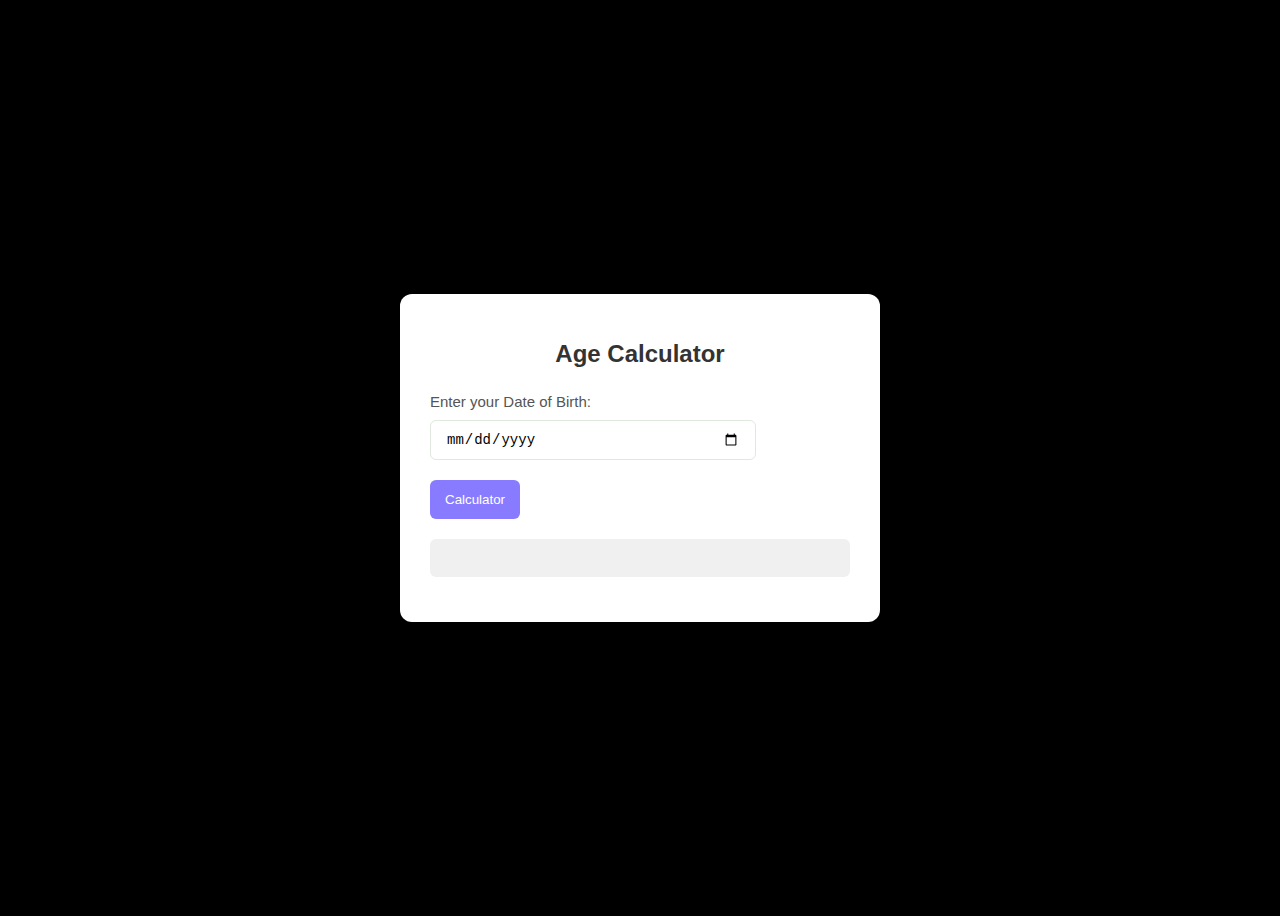
<file: Age Calculator/index.html>
<!DOCTYPE html>
<html lang="en">
<head>
    <meta charset="UTF-8">
    <meta name="viewport" content="width=device-width, initial-scale=1.0">
    <link rel="stylesheet" href="index.css">
    <title>Age Calculator</title>
</head>
<body>
    <div class="container">
        <h1>Age Calculator</h1>
        <div class="input-section">
            <label for="dob">Enter your Date of Birth:</label>
            <input type="date" id="dob">
            <button onclick="CalculatorAge()">Calculator</button>
        </div>
        <div class="output-section">
            <p id="output"></p>
        </div>
    </div>
    <script src="index.js"></script>
</body>
</html>
</file>
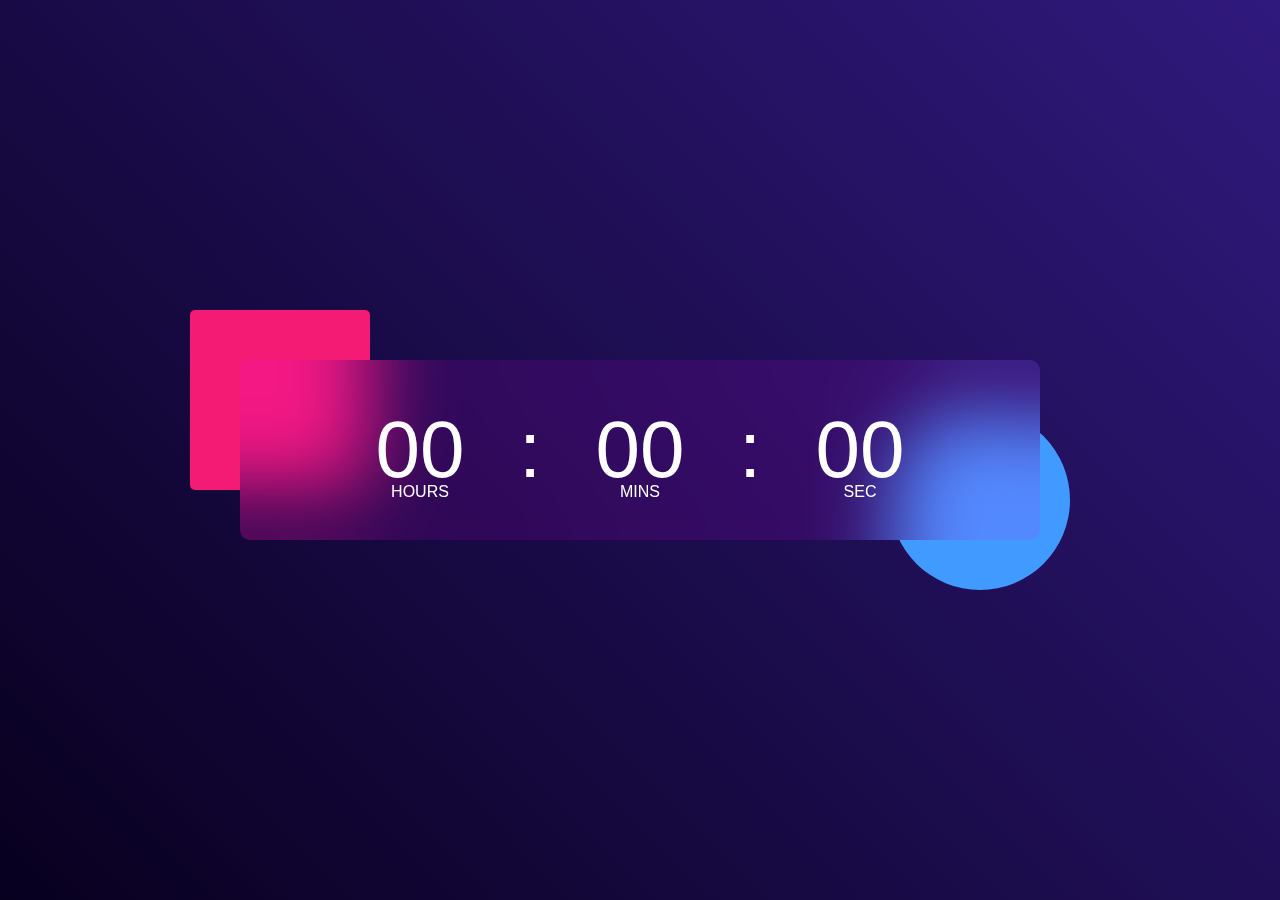
<file: Digital Clock/index.html>
<!DOCTYPE html>
<html lang="en">
<head>
    <meta charset="UTF-8">
    <meta name="viewport" content="width=device-width, initial-scale=1.0">
    <title>Digital Clock</title>
    <link rel="stylesheet" href="index.css">
</head>
<body>
<div class="hero">
    <div class="container">
        <div class="clock">
            <span id="hrs">00</span>
            <span>:</span>
            <span id="min">00</span>
            <span>:</span>
            <span id="sec">00</span>
        </div>
    </div>
</div>
<script src="index.js"></script>

</body>
</html>
</file>
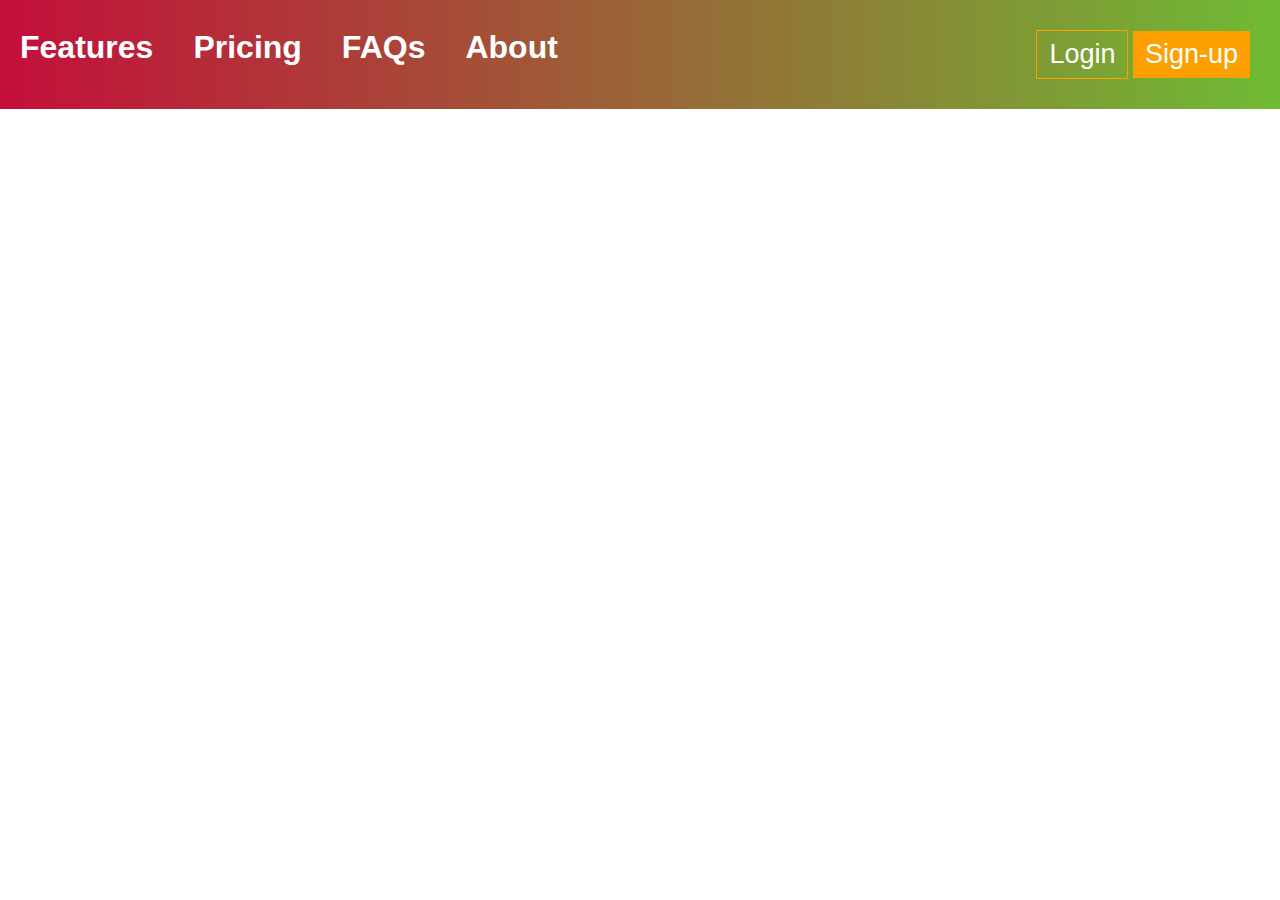
<file: loginsignup/index.html>
<!DOCTYPE html>
<html lang="en">

<head>
    <meta charset="UTF-8">
    <meta name="viewport" content="width=device-width, initial-scale=1.0">
    <title>New Weapon</title>
    <link rel="stylesheet" href="index.css">
</head>

<body>
    <header>
        <nav>
            <ul>
                <li><a href="#Features">Features</a></li>
                <li><a href="#Pricing">Pricing</a></li>
                <li><a href="#FAQs">FAQs</a></li>
                <li><a href="#About">About</a></li>
            </ul>
        </nav>

        <form>
            <input type="button" value="Login" class="Login login-button">
            <input type="button" value="Sign-up" class="Sign-up signup-button">
        </form>
    </header>

    <div class="loginpage" id="loginpage" style="display: none;">
        
        <div class="leftbox line">
            <img src="./loginpage.jpg" alt="login_image">
        </div>
        
        <div class="line"></div>
        
        <div id="loginDetails" class="loginDetails box">
            <h2>Login</h2>
            <form>
              <label for="email">Email :</label>
              <input type="email" name="email" id="email" placeholder="User Email">
        
              <br><br>
              <label for="password">Password :</label>
              <input type="password" name="password" id="password" placeholder="User Password">
        ty
              <br><br>
              <button type="submit" formaction="./mainpage/inde.html">Submit</button>
            </form>
        </div>
    </div>

    <div id="signupDetails" class="signupDetails" style="display: none;">
        <h2>Sign Up</h2>
        <form>
            <label for="username">Name :</label>
            <input type="text" name="username" id="username" placeholder="User Name">
            <br>

            <label for="email">Email :</label>
            <input type="email" name="email" id="email" placeholder="Email">
            <br>

            <label for="password">Password :</label>
            <input type="password" name="password" id="password" placeholder="password">
            <br>

            <label for="DOB">DOB :</label>
            <input type="date" name="DOB" id="DOB">
            <br>

            <label for="Phone">Phone Number :</label>
            <input type="tel" name="Phone" id="Phone" placeholder="Phone Number">
            <br>

            <button type="submit">Submit</button>
        </form>
    </div>

    <script src="index.js"></script>
</body>
</html>
 



<!---form>
    <div class="leftside">
        <label for="Name">Name :</label>
        <input type="text" name="Name" id="Name" placeholder="Name">
        <br>

        <label for="username">User Name:</label>
        <input type="text" name="userName" id="userName" placeholder="User Name">
        <br>

        <label for="email">Email :</label>
        <input type="email" name="email" id="email" placeholder="Email">
        <br>

        <label for="password">Password :</label>
        <input type="password" name="password" id="password" placeholder="password">
        <br>
    </div>

    <div class="rightside">
        <label for="confirmpassword">Confirm Password :</label>
        <input type="password" name="confpassword" id="confpassword" placeholder="Confirm Password">
        <br>

        <label for="DOB">DOB :</label>
        <input type="date" name="DOB" id="DOB">
        <br>
    
        <input type="radio" name="male" id="male"> Male
        <input type="radio" name="Female" id="Female">Female
        <br>

        <label for="Phone">Phone Number :</label>
        <input type="tel" name="Phone" id="Phone" placeholder="Phone Number">
        <br>
    </div>
    <button type="submit">Submit</button>
</form--->
</file>
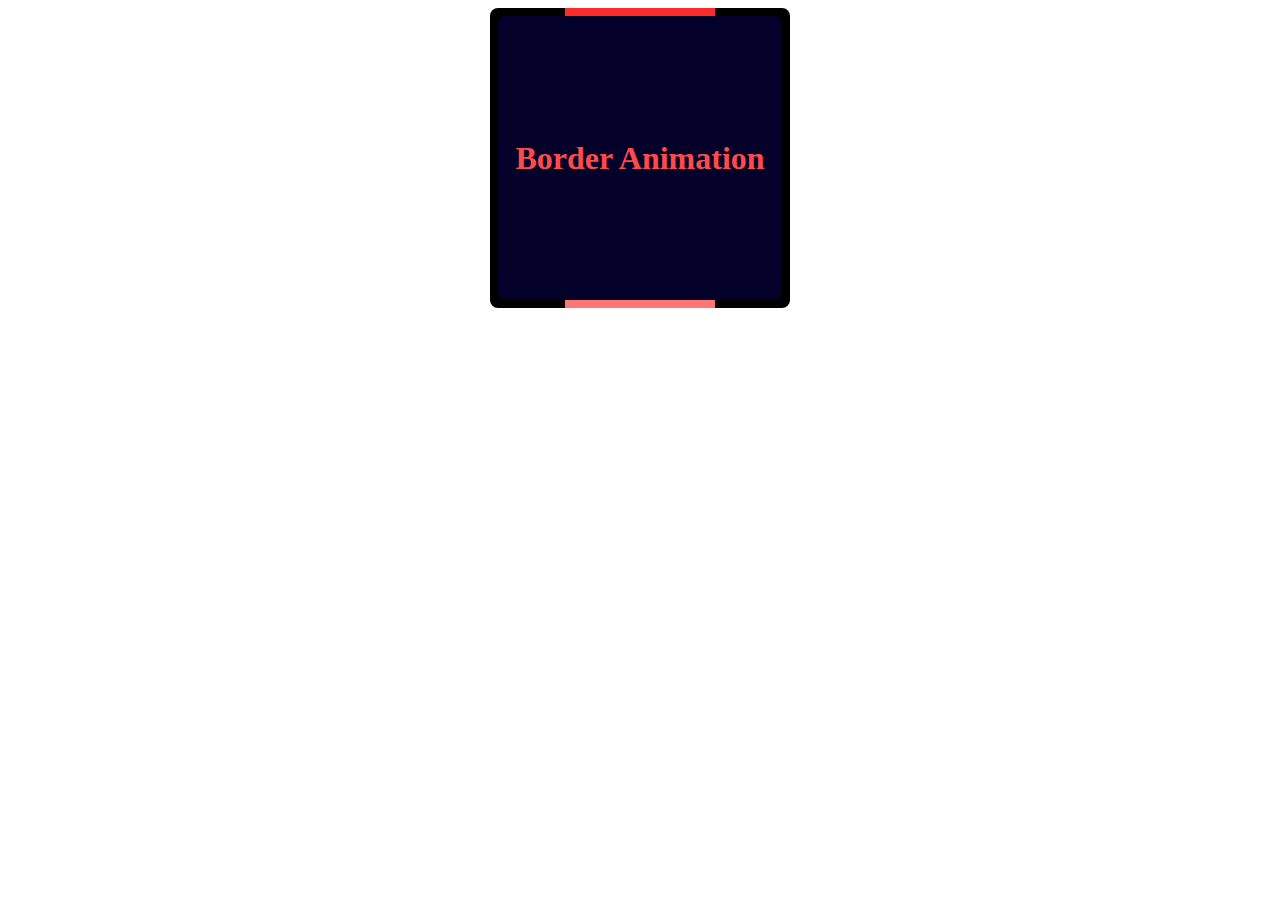
<file: loginsignup/mainpage/border.html>
<!DOCTYPE html>
<html lang="en">
<head>
    <meta charset="UTF-8">
    <meta name="viewport" content="width=device-width, initial-scale=1.0">
    <title>Document</title>
</head>
<style>
    .card{
        margin: 0 auto;
        width: 300px;
        height: 300px;
        background-color: #000000;
        position: relative;
        border-radius: 8px;
        display: grid;
        place-items: center;
        overflow: hidden;
    }
    .card h2{
        font-size: 2rem;
        color: #ff4a4a;
        text-align: center;
        z-index: 2;
    }
    .card::before{
        content: "";
        position: absolute;
        width: 150px;
        height: 140%;
        background-image: linear-gradient(180deg, #ff1b1b,#ff8585);
        animation: rotate 3s linear infinite;
    }
    .card::after{
        content: "";
        position: absolute;
        inset: 8px;
        background-color: #030029;
        border-radius: inherit;
    }
    @keyframes rotate {
        100%{
            rotate: 360deg;
        }
    }
</style>
<body>
    <div class="card">
        <h2>Border Animation</h2>
    </div>
</body>
</html>
</file>
<file: Age Calculator/index.css>
body{
    font-family: Arial, Helvetica, sans-serif;
    display: flex;
    justify-content: center;
    align-items: center;
    height: 100vh;
    background-color: black;
}
.container{
    background-color: #fff;
    padding: 30px;
    border-radius: 12px;
    box-shadow: 0px 0px 25px rgba(0, 0, 0, 0.08);
    width: 420px;
}
h1{
    text-align: center;
    margin-bottom: 25px;
    font-size: 24px;
    color: #333;
}
.input-section, .output-section{
    margin: 15px 0;
}
label{
    display: block;
    margin-bottom: 10px;
    font-size: 15px;
    color: #555;
}
input[type="date"]{
    width: 70%;
    padding: 10px 15px;
    font-size: 14px;
    border: 1px solid #e0e8e0;
    border-radius: 6px;
    outline: none;
    transition: border-color 0.3s;
}
input[type="date"]:focus{
    border-color: #887BFF;
}
input::placeholder{
    color: #999;
}
button{
    display: block;
    margin-top: 20px;
    padding: 12px 15px;
    background-color: #887BFF;
    color: #fff;
    border: none;
    border-radius: 6px;
    cursor: pointer;
    transition: border-color 0.3s;
}
button:hover{
    background-color: #0056b3;
}
.output-section{
    font-size: 18px;
    color: #333;
    text-align: center;
    background-color: #f0f0f0;
    padding: 10px;
    border-radius: 6px;
    margin-top: 20px;
}
</file>
<file: Digital Clock/index.css>
*{
    margin: 0;
    padding: 0;
    font-family: "poppins",sans-serif;
    box-sizing: border-box;
}
.hero{
    width: 100%;
    min-height: 100vh;
    background: linear-gradient(45deg, #08001f, #30197d);
    color: #fff;
    position: relative;
}
.container{
    width: 800px;
    height: 180px;
    position: absolute;
    top: 50%;
    left: 50%;
    transform: translate(-50%,-50%);
}
.clock{
    width: 100%;
    height: 100%;
    background: rgba(235, 0, 255, 0.11);
    border-radius: 10px;
    display: flex;
    align-items: center;
    justify-content: center;
    backdrop-filter: blur(40px);
}
.container::before{
    content: '';
    width: 180px;
    height: 180px;
    background: #f41b75;
    border-radius: 5px;
    position: absolute;
    left: -50px;
    top: -50px;
    z-index: -1;
}

.container::after{
    content: '';
    width: 180px;
    height: 180px;
    background: #419aff;
    border-radius: 50%;
    position: absolute;
    right: -30px; 
    bottom: -50px;
    z-index: -1;
}
.clock span{
    font-size: 80px;
    width: 110px;
    display: inline-block;
    text-align: center;
    position: relative;
}
.clock span::after{
    font-size: 16px;
    position: absolute;
    bottom: -5px;
    left: 50%;
    transform:translateX(-50%);
}
#hrs::after{
    content: 'HOURS';
}
#min::after{
    content: 'MINS';
}
#sec::after{
    content: 'SEC';
}
</file>
<file: loginsignup/index.css>
*{
  margin: 0;
  padding: 0;
  font-family: 'poppins',sans-serif;
  box-sizing: border-box;
}

body{
  background-color: white;
}

header{
  display: flex;
  flex-direction: row;
  justify-content: space-between;
  background: linear-gradient(to right ,#c40f3a,#6fbb34);
}

header ul{
  display: flex;
  flex-direction: row;
  list-style: none;
  justify-content: space-evenly;
}

header ul li{
  padding: 20px;
  font-size: 2em;
  font-weight: 600;
  text-align: center;
  margin-top: 1vh;
  color: #fff;
  position: relative;
  cursor: pointer;
}

header ul li::after{
  content: "";
  position: absolute;
  bottom: 0;
  left: 10px;
  top: 8.5vh;
  width: 90%;
  height: 4px;
  background-color: #fca000;
  transform: scaleX(0);
  transition: 1s;
}

header ul li:hover::after{
  transform: scaleX(1);
}

header ul li a{
  color: #ffff;
  text-decoration: none;
}

form{
  margin: 15px;
  padding: 15px;
}

form .Login{
  padding: 8px 12px;
  outline: none;
  border: 1px solid #fca000;
  background: transparent;
  color: #ffff;
  transition: 0.5s;
  font-size: 3vh;
}

form .Login:hover{
  color: black;
  background-color: #fca000;
  cursor: pointer;
  border-radius: 8px;
}

form .Sign-up{
  padding: 8px 12px;
  background-color: #fca000;
  color: #fff;
  border: none;
  outline: none;
  text-align: center;
  cursor: pointer;
  transition: 0.5s;
  font-size: 3vh;
}

form .Sign-up:hover{
  color: black;
  border: 1px solid #fca000;
  background: transparent;
  cursor: pointer;
  border-radius: 8px;
}

.loginpage{
  width: 140vh;
  height: 60vh;
  box-shadow: 0 0 10px red;
  background-color: #ffff;
  position: absolute;
  top: 60%;
  left: 50%;
  transform: translate(-50%,-50%);
  border-radius: 20px;  
}

.loginpage .leftbox  img{
  width: 60vh;
  height: 60vh; 
  margin-left: 5vh;
}

.loginpage .loginDetails{ 
  position: absolute;
  top: 50%;
  left: 75%;
  transform: translate(-50%, -50%); 
  padding: 20px;
  border-radius: 5px;
}

.loginDetails h2{
  font-size: 5vh;
  text-align: center;
  font-family: 'Times New Roman', Times, serif;
}

.loginDetails form{
  display: flex;
  flex-direction: column;
}

.loginDetails label{
  font-size: 1.2em;
}

.loginDetails input{
  padding: 8px 12px;
  border: 1px solid #ccc;
  border-radius: 5px;
  font-size:3vh;
}

.loginDetails button{
  padding: 8px 12px;
  border: none;
  outline: none;
  background: #fca000;
  color: #fff;
  font-size: 3vh;
  transition: 0.5s all;
}

.loginDetails button:hover{
  cursor: pointer;
  color: #ffff;
  background-color: #c40f3a;
  border-radius: 50px;
}

.signupDetails{
  display: none;
  position: absolute;
  top: 70%;
  left: 50%;
  transform: translate(-50%, -50%);
  background-color: white;
  padding: 20px;
  border-radius: 5px;
  box-shadow: 0 0 10px red; /*rgba(0, 0, 0, 0.3);*/
}

.signupDetails h2{
  font-size: 5vh;
  text-align: center;
  font-family: 'Times New Roman', Times, serif;
}

.signupDetails form{
  display: flex;
  flex-direction: column;
}

.signupDetails label{
  font-size: 1.2em;
}

.signupDetails input{
  padding: 8px;
  border: 1px solid #ccc;
  border-radius: 5px;
  font-size: 3vh;
}

.signupDetails button{
  padding: 8px 12px;
  border: none;
  outline: none;
  background: #fca000;
  color: #fff;
  font-size: 3vh;
  transition: 0.5s all;
}

.signupDetails button:hover{
  cursor: pointer;
  color: #ffff;
  background-color: #c40f3a;
  border-radius: 50px;
}
</file>
